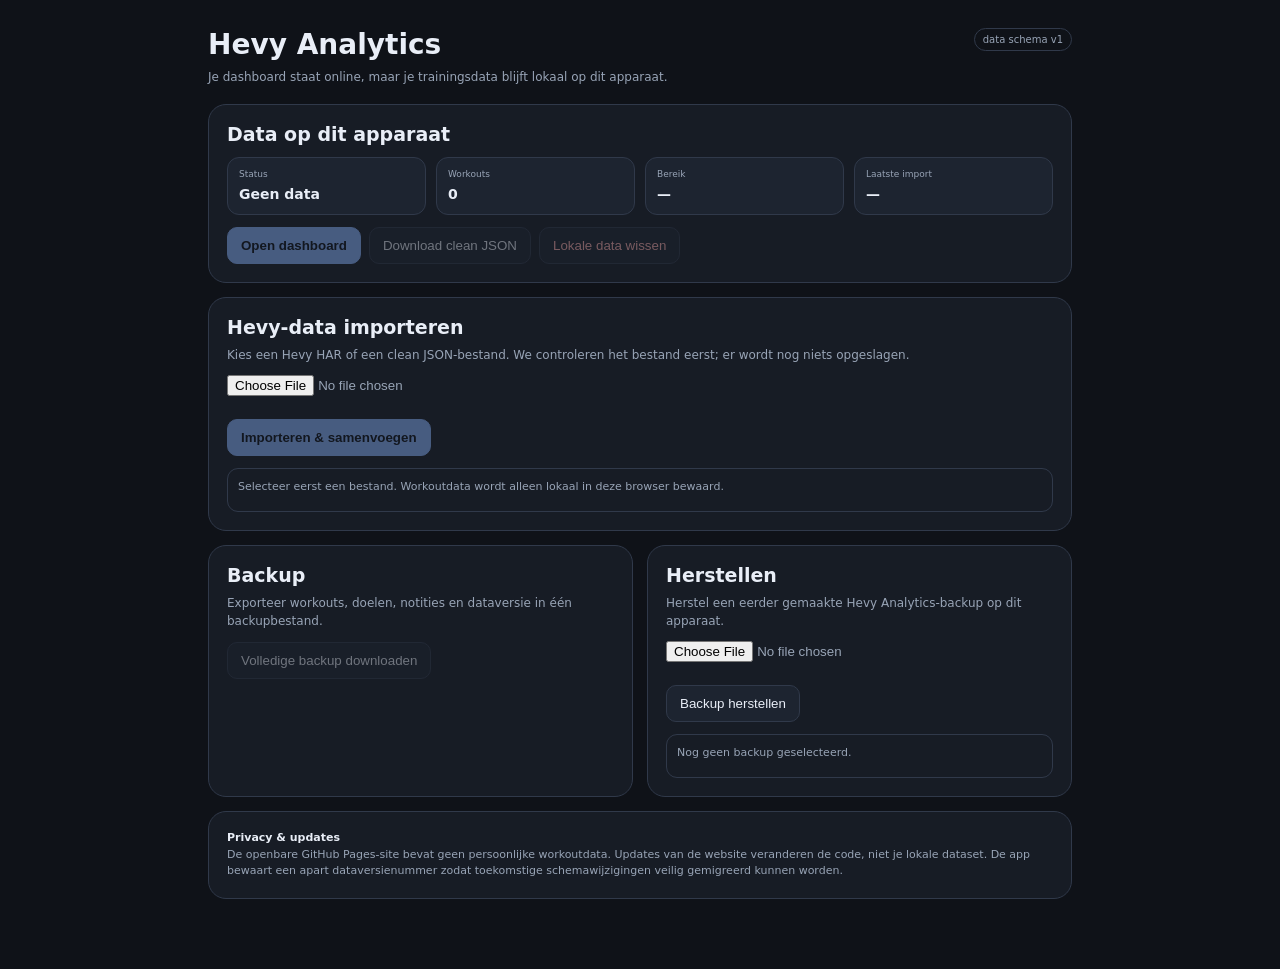
<file: index.html>
<!DOCTYPE html>
<html lang="nl">
<head>
  <meta charset="utf-8">
  <meta name="viewport" content="width=device-width,initial-scale=1,viewport-fit=cover">
  <meta name="theme-color" content="#0f1218">
  <meta name="mobile-web-app-capable" content="yes">
  <meta name="apple-mobile-web-app-capable" content="yes">
  <meta name="apple-mobile-web-app-status-bar-style" content="black-translucent">
  <meta name="apple-mobile-web-app-title" content="Hevy Analytics">
  <link rel="manifest" href="./manifest.webmanifest">
  <link rel="apple-touch-icon" href="./icon-180.png">
  <title>Hevy Analytics</title>
  <style>
    :root{--bg:#0f1218;--panel:#171c25;--panel2:#1d2430;--line:#30394a;--text:#e9eef7;--muted:#98a4b6;--accent:#8ab4ff;--ok:#a9dfb7;--warn:#ffd58a;--err:#ffb0b0}
    *{box-sizing:border-box} body{margin:0;background:var(--bg);color:var(--text);font-family:Inter,system-ui,-apple-system,BlinkMacSystemFont,"Segoe UI",sans-serif}
    .wrap{max-width:900px;margin:0 auto;padding:28px 18px 70px}.hero{display:flex;justify-content:space-between;gap:14px;align-items:flex-start;margin-bottom:18px}
    h1{margin:0 0 7px;font-size:28px} h2{margin:0 0 8px;font-size:19px}.sub,.muted{color:var(--muted);line-height:1.5;font-size:12px}
    .version{color:var(--muted);font-size:10px;border:1px solid var(--line);border-radius:999px;padding:5px 8px;white-space:nowrap}
    .card{background:var(--panel);border:1px solid var(--line);border-radius:18px;padding:18px;margin-top:14px}
    .grid{display:grid;grid-template-columns:repeat(4,minmax(0,1fr));gap:10px;margin-top:12px}.stat{background:var(--panel2);border:1px solid var(--line);border-radius:12px;padding:11px;min-width:0}
    .stat span{display:block;color:var(--muted);font-size:9px;margin-bottom:5px}.stat strong{font-size:14px;word-break:break-word}
    input[type=file]{width:100%;margin:11px 0;color:var(--muted)}button{border:1px solid var(--line);border-radius:10px;padding:10px 13px;background:var(--panel2);color:var(--text);cursor:pointer}
    button.primary{background:var(--accent);color:#0d1118;border-color:var(--accent);font-weight:750}button.danger{color:var(--err)}button:disabled{opacity:.42;cursor:not-allowed}.row{display:flex;flex-wrap:wrap;gap:8px;margin-top:12px}
    .status{min-height:44px;margin-top:12px;padding:10px;border:1px solid var(--line);border-radius:11px;color:var(--muted);font-size:11px;line-height:1.45}
    .status.ok{color:var(--ok);border-color:rgba(169,223,183,.35);background:rgba(169,223,183,.04)}.status.warn{color:var(--warn);border-color:rgba(255,213,138,.35);background:rgba(255,213,138,.04)}.status.err{color:var(--err);border-color:rgba(255,176,176,.35);background:rgba(255,176,176,.04)}
    .preview{display:none;margin-top:12px;border:1px solid var(--line);border-radius:13px;overflow:hidden}.preview.show{display:block}.preview-head{padding:10px 12px;background:var(--panel2);display:flex;justify-content:space-between;gap:10px;align-items:center}.preview-body{padding:12px}
    .preview-grid{display:grid;grid-template-columns:repeat(3,minmax(0,1fr));gap:8px}.preview-cell{background:#141922;border:1px solid var(--line);border-radius:10px;padding:9px}.preview-cell span{display:block;color:var(--muted);font-size:9px;margin-bottom:4px}.preview-cell strong{font-size:12px}
    .checklist{display:grid;gap:6px;margin-top:10px}.check{font-size:10px;color:var(--muted);padding:7px 9px;border-radius:9px;background:#141922;border:1px solid var(--line)}.check.ok{color:var(--ok)}.check.warn{color:var(--warn)}.check.err{color:var(--err)}
    .section-split{display:grid;grid-template-columns:1fr 1fr;gap:14px}.privacy{font-size:11px;color:var(--muted);line-height:1.5}.privacy strong{color:var(--text)}code{background:#11151c;border:1px solid var(--line);padding:2px 5px;border-radius:5px}
    @media(max-width:760px){.grid{grid-template-columns:1fr 1fr}.section-split{grid-template-columns:1fr}.preview-grid{grid-template-columns:1fr 1fr}}@media(max-width:520px){.grid,.preview-grid{grid-template-columns:1fr}.hero{display:block}.version{display:inline-block;margin-top:8px}h1{font-size:24px}}
  </style>
</head>
<body>
<div class="wrap">
  <div class="hero"><div><h1>Hevy Analytics</h1><div class="sub">Je dashboard staat online, maar je trainingsdata blijft lokaal op dit apparaat.</div></div><div class="version">data schema v1</div></div>

  <div class="card">
    <h2>Data op dit apparaat</h2>
    <div class="grid">
      <div class="stat"><span>Status</span><strong id="dataStatus">Geen data</strong></div>
      <div class="stat"><span>Workouts</span><strong id="workoutCount">0</strong></div>
      <div class="stat"><span>Bereik</span><strong id="workoutRange">—</strong></div>
      <div class="stat"><span>Laatste import</span><strong id="lastImport">—</strong></div>
    </div>
    <div class="row"><button id="openDashboard" class="primary" disabled>Open dashboard</button><button id="downloadClean" disabled>Download clean JSON</button><button id="clearData" class="danger" disabled>Lokale data wissen</button></div>
  </div>

  <div class="card">
    <h2>Hevy-data importeren</h2>
    <div class="sub">Kies een Hevy HAR of een clean JSON-bestand. We controleren het bestand eerst; er wordt nog niets opgeslagen.</div>
    <input id="file" type="file" accept=".json,.har,application/json">
    <div id="preview" class="preview"><div class="preview-head"><strong>Import-preview</strong><span id="previewBadge" class="muted">—</span></div><div class="preview-body">
      <div class="preview-grid">
        <div class="preview-cell"><span>Gevonden</span><strong id="pFound">—</strong></div><div class="preview-cell"><span>Nieuw na samenvoegen</span><strong id="pNew">—</strong></div><div class="preview-cell"><span>Na import totaal</span><strong id="pMerged">—</strong></div>
        <div class="preview-cell"><span>Workoutnummers</span><strong id="pRange">—</strong></div><div class="preview-cell"><span>HAR offsets</span><strong id="pOffsets">—</strong></div><div class="preview-cell"><span>Ontbrekende nummers</span><strong id="pMissing">—</strong></div>
      </div><div id="checks" class="checklist"></div>
    </div></div>
    <div class="row"><button id="importBtn" class="primary" disabled>Importeren & samenvoegen</button></div>
    <div id="status" class="status">Selecteer eerst een bestand. Workoutdata wordt alleen lokaal in deze browser bewaard.</div>
  </div>

  <div class="section-split">
    <div class="card"><h2>Backup</h2><div class="sub">Exporteer workouts, doelen, notities en dataversie in één backupbestand.</div><div class="row"><button id="downloadBackup" disabled>Volledige backup downloaden</button></div></div>
    <div class="card"><h2>Herstellen</h2><div class="sub">Herstel een eerder gemaakte Hevy Analytics-backup op dit apparaat.</div><input id="backupFile" type="file" accept=".json,application/json"><div class="row"><button id="restoreBackup">Backup herstellen</button></div><div id="restoreStatus" class="status">Nog geen backup geselecteerd.</div></div>
  </div>

  <div class="card privacy"><strong>Privacy & updates</strong><br>De openbare GitHub Pages-site bevat geen persoonlijke workoutdata. Updates van de website veranderen de code, niet je lokale dataset. De app bewaart een apart dataversienummer zodat toekomstige schemawijzigingen veilig gemigreerd kunnen worden.</div>
</div>

<script>
const KEY="hevy_dashboard_workouts_v18";
const META_KEY="hevy_dashboard_data_meta_v1";
const GOAL_KEY="hevy_dashboard_goals_v1";
const NOTE_KEY="hevy_dashboard_annotations_v1";
const DATA_SCHEMA_VERSION=1;
let pendingImport=null;

function decodeBase64Utf8(s){const bytes=Uint8Array.from(atob(s),c=>c.charCodeAt(0));return new TextDecoder().decode(bytes)}
function workoutKey(w){if(w.id)return `id:${w.id}`;if(w.nth_workout!=null)return `nth:${w.nth_workout}`;return `time:${w.start_time}|${w.name||""}`}
function cleanWorkout(w){
  const start=typeof w.start_time==="number"?w.start_time:Math.floor(new Date(w.start_time).getTime()/1000);const end=typeof w.end_time==="number"?w.end_time:(w.end_time?Math.floor(new Date(w.end_time).getTime()/1000):start);
  return {id:w.id||null,nth_workout:w.nth_workout??null,name:w.name||"Workout",description:w.description||"",start_time:start,end_time:end,created_at:w.created_at||null,estimated_volume_kg:w.estimated_volume_kg??null,include_warmup_sets:!!w.include_warmup_sets,exercises:(w.exercises||[]).map(ex=>({title:ex.title||"Unknown exercise",muscle_group:ex.muscle_group||null,other_muscles:Array.isArray(ex.other_muscles)?ex.other_muscles:[],equipment_category:ex.equipment_category||null,exercise_type:ex.exercise_type||null,rest_seconds:ex.rest_seconds??0,superset_id:ex.superset_id??null,sets:(ex.sets||[]).map((s,i)=>({index:s.index??i,indicator:s.indicator||"normal",reps:s.reps??null,weight_kg:s.weight_kg??null,rpe:s.rpe??null,duration_seconds:s.duration_seconds??null,distance_meters:s.distance_meters??null,completed_at:s.completed_at??null,prs:Array.isArray(s.prs)?s.prs:[]}))}))}
}
function normalize(items){const cleaned=(items||[]).filter(w=>w&&Array.isArray(w.exercises)&&w.start_time!=null).map(cleanWorkout);cleaned.sort((a,b)=>(a.nth_workout??1e9)-(b.nth_workout??1e9)||a.start_time-b.start_time);let next=1;cleaned.forEach(w=>{if(w.nth_workout==null)w.nth_workout=next;next=Math.max(next,w.nth_workout+1)});const dedup=new Map();cleaned.forEach(w=>dedup.set(workoutKey(w),w));return [...dedup.values()].sort((a,b)=>a.nth_workout-b.nth_workout||a.start_time-b.start_time)}
function mergeWorkouts(a,b){const map=new Map();[...normalize(a),...normalize(b)].forEach(w=>map.set(workoutKey(w),w));return [...map.values()].sort((x,y)=>x.nth_workout-y.nth_workout||x.start_time-y.start_time)}
function getMissingNth(workouts){const nums=workouts.map(w=>Number(w.nth_workout)).filter(Number.isFinite).sort((a,b)=>a-b);if(!nums.length)return[];const set=new Set(nums),missing=[];for(let i=nums[0];i<=nums.at(-1);i++)if(!set.has(i))missing.push(i);return missing}
function migrateLocalData(){let meta={};try{meta=JSON.parse(localStorage.getItem(META_KEY)||"{}")}catch(_){}const from=Number(meta.schemaVersion||1);if(from>DATA_SCHEMA_VERSION)throw new Error("Deze lokale data is gemaakt door een nieuwere app-versie.");localStorage.setItem(META_KEY,JSON.stringify({...meta,schemaVersion:DATA_SCHEMA_VERSION}))}
function loadStored(){migrateLocalData();try{const raw=localStorage.getItem(KEY);const data=raw?JSON.parse(raw):[];return Array.isArray(data)?normalize(data):[]}catch{return[]}}
function loadMeta(){try{return JSON.parse(localStorage.getItem(META_KEY)||"{}")}catch{return {}}}
function saveData(workouts,source){const cleaned=normalize(workouts);localStorage.setItem(KEY,JSON.stringify(cleaned));localStorage.setItem(META_KEY,JSON.stringify({...loadMeta(),schemaVersion:DATA_SCHEMA_VERSION,lastImport:new Date().toISOString(),source}))}
function formatDateTime(s){if(!s)return"—";try{return new Intl.DateTimeFormat("nl-NL",{dateStyle:"short",timeStyle:"short"}).format(new Date(s))}catch{return"—"}}
function nthRange(data){const nums=data.map(w=>Number(w.nth_workout)).filter(Number.isFinite);return nums.length?`#${Math.min(...nums)}–#${Math.max(...nums)}`:"—"}
function render(){const data=loadStored(),meta=loadMeta();document.getElementById("dataStatus").textContent=data.length?"Lokaal opgeslagen":"Geen data";document.getElementById("workoutCount").textContent=data.length;document.getElementById("workoutRange").textContent=nthRange(data);document.getElementById("lastImport").textContent=formatDateTime(meta.lastImport);["openDashboard","clearData","downloadClean","downloadBackup"].forEach(id=>document.getElementById(id).disabled=!data.length)}
function setStatus(msg,type=""){const el=document.getElementById("status");el.className=`status ${type}`.trim();el.textContent=msg}
function setRestoreStatus(msg,type=""){const el=document.getElementById("restoreStatus");el.className=`status ${type}`.trim();el.textContent=msg}
function downloadJson(filename,obj){const blob=new Blob([JSON.stringify(obj,null,2)],{type:"application/json"});const url=URL.createObjectURL(blob),a=document.createElement("a");a.href=url;a.download=filename;document.body.appendChild(a);a.click();a.remove();setTimeout(()=>URL.revokeObjectURL(url),1000)}
async function parseFile(file){
  const text=await file.text();let obj;try{obj=JSON.parse(text)}catch{throw new Error("Dit bestand is geen geldige JSON/HAR.")}
  if(Array.isArray(obj))return{workouts:normalize(obj),kind:"JSON",offsets:[],hasOffsetZero:null};if(Array.isArray(obj.workouts))return{workouts:normalize(obj.workouts),kind:"JSON",offsets:[],hasOffsetZero:null};
  if(obj.log&&Array.isArray(obj.log.entries)){const found=[],offsets=[];for(const entry of obj.log.entries){const url=entry?.request?.url||"";if(!url.includes("user_workouts_paged"))continue;const match=url.match(/[?&]offset=(\d+)/);if(match)offsets.push(Number(match[1]));const c=entry?.response?.content||{};let body=c.text;if(!body)continue;try{if(c.encoding==="base64")body=decodeBase64Utf8(body);const payload=JSON.parse(body);if(Array.isArray(payload.workouts))found.push(...payload.workouts)}catch(_){}}if(!found.length)throw new Error("Geen Hevy workout-responses gevonden in deze HAR.");const uniqOffsets=[...new Set(offsets)].sort((a,b)=>a-b);return{workouts:normalize(found),kind:"HAR",offsets:uniqOffsets,hasOffsetZero:uniqOffsets.includes(0)}}
  throw new Error("Geen workouts-lijst of bruikbare Hevy HAR gevonden.")
}
function renderPreview(parsed,fileName){
  const existing=loadStored(),incoming=parsed.workouts,merged=mergeWorkouts(existing,incoming);const incomingKeys=new Set(existing.map(workoutKey));const newCount=incoming.filter(w=>!incomingKeys.has(workoutKey(w))).length;const missing=getMissingNth(incoming);const critical=parsed.kind==="HAR"&&parsed.hasOffsetZero===false;const warnings=[];
  if(parsed.kind==="HAR"){warnings.push({type:parsed.hasOffsetZero?"ok":"err",text:parsed.hasOffsetZero?"HAR bevat offset=0: de nieuwste pagina is meegenomen.":"HAR mist offset=0: waarschijnlijk ontbreken de nieuwste workouts. Import is geblokkeerd."});if(parsed.offsets.length>1){const gaps=[];for(let i=1;i<parsed.offsets.length;i++){const diff=parsed.offsets[i]-parsed.offsets[i-1];if(diff>5)gaps.push(`${parsed.offsets[i-1]}→${parsed.offsets[i]}`)}warnings.push({type:gaps.length?"warn":"ok",text:gaps.length?`Ongewone sprongen in HAR-offsets: ${gaps.join(", ")}.`:"HAR-paginering lijkt aaneengesloten."})}}else warnings.push({type:"ok",text:"JSON-import: geen HAR-offsetcontrole nodig."});
  warnings.push({type:missing.length?"warn":"ok",text:missing.length?`Ontbrekende workoutnummers binnen het gevonden bereik: ${missing.slice(0,20).join(", ")}${missing.length>20?"…":""}`:"Geen gaten in de gevonden workoutnummers."});
  document.getElementById("preview").classList.add("show");document.getElementById("previewBadge").textContent=`${parsed.kind} · ${fileName}`;document.getElementById("pFound").textContent=incoming.length;document.getElementById("pNew").textContent=newCount;document.getElementById("pMerged").textContent=merged.length;document.getElementById("pRange").textContent=nthRange(incoming);document.getElementById("pOffsets").textContent=parsed.offsets.length?parsed.offsets.join(", "):"n.v.t.";document.getElementById("pMissing").textContent=missing.length?missing.join(", "):"geen";document.getElementById("checks").innerHTML=warnings.map(x=>`<div class="check ${x.type}">${x.text}</div>`).join("");pendingImport={...parsed,merged,critical,fileName};document.getElementById("importBtn").disabled=critical||!incoming.length;setStatus(critical?"Deze HAR lijkt onvolledig. Maak een nieuwe HAR waarin ook offset=0 staat.":`${incoming.length} workouts gecontroleerd. Nog niets is opgeslagen.`,critical?"err":"ok")
}
document.getElementById("file").addEventListener("change",async()=>{pendingImport=null;document.getElementById("importBtn").disabled=true;const file=document.getElementById("file").files?.[0];if(!file){document.getElementById("preview").classList.remove("show");setStatus("Selecteer eerst een bestand.");return}setStatus("Bestand wordt gecontroleerd…");try{renderPreview(await parseFile(file),file.name)}catch(err){document.getElementById("preview").classList.remove("show");setStatus(err?.message||String(err),"err")}})
document.getElementById("importBtn").addEventListener("click",()=>{if(!pendingImport||pendingImport.critical)return;try{saveData(pendingImport.merged,`${pendingImport.kind}:${pendingImport.fileName}`);setStatus(`${pendingImport.merged.length} workouts lokaal opgeslagen. Dashboarddata is bijgewerkt.`,"ok");render();renderPreview(pendingImport,pendingImport.fileName)}catch(err){setStatus(`Opslaan mislukt: ${err?.message||err}. Maak eventueel eerst een backup of clean JSON.`,"err")}})
document.getElementById("openDashboard").addEventListener("click",()=>location.href="./dashboard.html")
document.getElementById("downloadClean").addEventListener("click",()=>downloadJson(`hevy_workouts_${new Date().toISOString().slice(0,10)}.json`,{workouts:loadStored()}))
document.getElementById("downloadBackup").addEventListener("click",()=>{const backup={format:"hevy-analytics-backup",backupVersion:1,dataSchemaVersion:DATA_SCHEMA_VERSION,exportedAt:new Date().toISOString(),workouts:loadStored(),goals:JSON.parse(localStorage.getItem(GOAL_KEY)||"[]"),annotations:JSON.parse(localStorage.getItem(NOTE_KEY)||"[]"),meta:loadMeta()};downloadJson(`hevy_analytics_backup_${new Date().toISOString().slice(0,10)}.json`,backup)})
document.getElementById("restoreBackup").addEventListener("click",async()=>{const file=document.getElementById("backupFile").files?.[0];if(!file){setRestoreStatus("Kies eerst een backupbestand.","err");return}try{const obj=JSON.parse(await file.text());if(obj?.format!=="hevy-analytics-backup"||!Array.isArray(obj.workouts))throw new Error("Dit is geen geldige Hevy Analytics-backup.");if(Number(obj.dataSchemaVersion||1)>DATA_SCHEMA_VERSION)throw new Error("Deze backup komt uit een nieuwere dataversie.");saveData(obj.workouts,"backup restore");if(Array.isArray(obj.goals))localStorage.setItem(GOAL_KEY,JSON.stringify(obj.goals));if(Array.isArray(obj.annotations))localStorage.setItem(NOTE_KEY,JSON.stringify(obj.annotations));setRestoreStatus(`${obj.workouts.length} workouts en bijbehorende lokale instellingen hersteld.`,"ok");render()}catch(err){setRestoreStatus(err?.message||String(err),"err")}})
document.getElementById("clearData").addEventListener("click",()=>{if(confirm("Alle lokale workoutdata op dit apparaat wissen? Doelen en notities blijven staan.")){localStorage.removeItem(KEY);localStorage.setItem(META_KEY,JSON.stringify({schemaVersion:DATA_SCHEMA_VERSION}));pendingImport=null;document.getElementById("preview").classList.remove("show");render();setStatus("Lokale workoutdata gewist.")}})
render();
if("serviceWorker" in navigator){window.addEventListener("load",()=>navigator.serviceWorker.register("./service-worker.js").catch(()=>{}))}
</script>
</body>
</html>
</file>
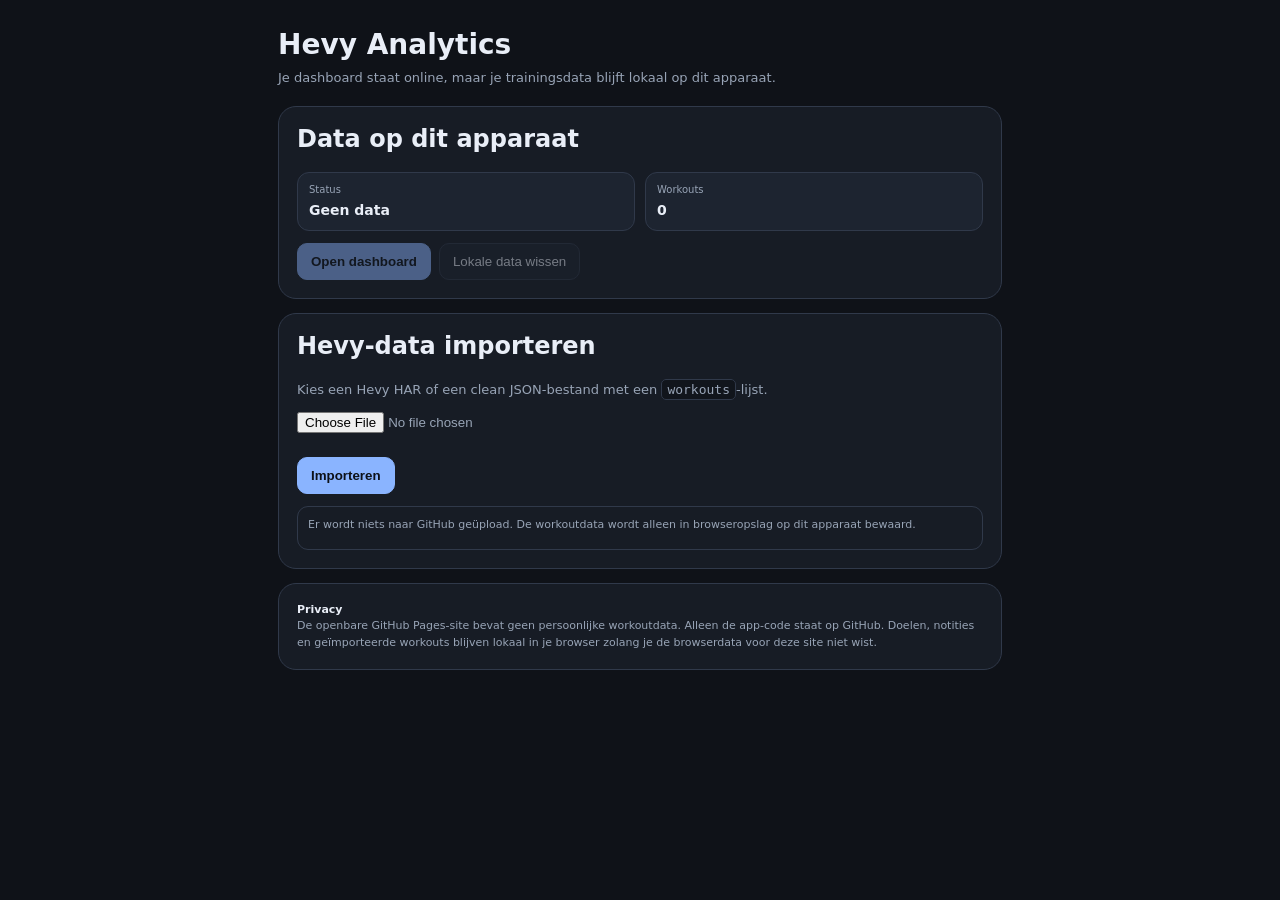
<file: hevy_analytics_public_safe_github_pages/index.html>
<!DOCTYPE html>
<html lang="nl">
<head>
  <meta charset="utf-8">
  <meta name="viewport" content="width=device-width,initial-scale=1,viewport-fit=cover">
  <meta name="theme-color" content="#0f1218">
  <meta name="mobile-web-app-capable" content="yes">
  <meta name="apple-mobile-web-app-capable" content="yes">
  <meta name="apple-mobile-web-app-status-bar-style" content="black-translucent">
  <meta name="apple-mobile-web-app-title" content="Hevy Analytics">
  <link rel="manifest" href="./manifest.webmanifest">
  <link rel="apple-touch-icon" href="./icon-180.png">
  <title>Hevy Analytics</title>
  <style>
    :root{--bg:#0f1218;--panel:#171c25;--panel2:#1d2430;--line:#30394a;--text:#e9eef7;--muted:#98a4b6;--accent:#8ab4ff}
    *{box-sizing:border-box} body{margin:0;background:var(--bg);color:var(--text);font-family:Inter,system-ui,sans-serif}
    .wrap{max-width:760px;margin:0 auto;padding:28px 18px 70px}.hero{margin-bottom:18px}
    h1{margin:0 0 7px;font-size:28px}.sub{color:var(--muted);line-height:1.5;font-size:13px}
    .card{background:var(--panel);border:1px solid var(--line);border-radius:18px;padding:18px;margin-top:14px}
    .grid{display:grid;grid-template-columns:1fr 1fr;gap:10px;margin-top:12px}
    .stat{background:var(--panel2);border:1px solid var(--line);border-radius:12px;padding:11px}
    .stat span{display:block;color:var(--muted);font-size:10px;margin-bottom:5px}.stat strong{font-size:14px}
    input[type=file]{width:100%;margin:12px 0;color:var(--muted)}
    button{border:1px solid var(--line);border-radius:10px;padding:10px 13px;background:var(--panel2);color:var(--text);cursor:pointer}
    button.primary{background:var(--accent);color:#0d1118;border-color:var(--accent);font-weight:750}
    button:disabled{opacity:.45;cursor:not-allowed}.row{display:flex;flex-wrap:wrap;gap:8px;margin-top:12px}
    .status{min-height:44px;margin-top:12px;padding:10px;border:1px solid var(--line);border-radius:11px;color:var(--muted);font-size:11px;line-height:1.45}
    .status.ok{color:#a9dfb7;border-color:rgba(169,223,183,.35)} .status.err{color:#ffb0b0;border-color:rgba(255,176,176,.35)}
    code{background:#11151c;border:1px solid var(--line);padding:2px 5px;border-radius:5px}
    .privacy{font-size:11px;color:var(--muted);line-height:1.5}.privacy strong{color:var(--text)}
    @media(max-width:600px){.grid{grid-template-columns:1fr}h1{font-size:24px}}
  </style>
</head>
<body>
<div class="wrap">
  <div class="hero">
    <h1>Hevy Analytics</h1>
    <div class="sub">Je dashboard staat online, maar je trainingsdata blijft lokaal op dit apparaat.</div>
  </div>

  <div class="card">
    <h2 style="margin-top:0">Data op dit apparaat</h2>
    <div class="grid">
      <div class="stat"><span>Status</span><strong id="dataStatus">Geen data</strong></div>
      <div class="stat"><span>Workouts</span><strong id="workoutCount">0</strong></div>
    </div>
    <div class="row">
      <button id="openDashboard" class="primary" disabled>Open dashboard</button>
      <button id="clearData" disabled>Lokale data wissen</button>
    </div>
  </div>

  <div class="card">
    <h2 style="margin-top:0">Hevy-data importeren</h2>
    <div class="sub">Kies een Hevy HAR of een clean JSON-bestand met een <code>workouts</code>-lijst.</div>
    <input id="file" type="file" accept=".json,.har,application/json">
    <div class="row">
      <button id="importBtn" class="primary">Importeren</button>
    </div>
    <div id="status" class="status">Er wordt niets naar GitHub geüpload. De workoutdata wordt alleen in browseropslag op dit apparaat bewaard.</div>
  </div>

  <div class="card privacy">
    <strong>Privacy</strong><br>
    De openbare GitHub Pages-site bevat geen persoonlijke workoutdata. Alleen de app-code staat op GitHub.
    Doelen, notities en geïmporteerde workouts blijven lokaal in je browser zolang je de browserdata voor deze site niet wist.
  </div>
</div>

<script>
const KEY="hevy_dashboard_workouts_v18";

function decodeBase64Utf8(s){
  const bytes=Uint8Array.from(atob(s),c=>c.charCodeAt(0));
  return new TextDecoder().decode(bytes);
}
function workoutKey(w){
  if(w.id) return `id:${w.id}`;
  if(w.nth_workout!=null) return `nth:${w.nth_workout}`;
  return `time:${w.start_time}|${w.name||""}`;
}
function cleanWorkout(w){
  const start=typeof w.start_time==="number"?w.start_time:Math.floor(new Date(w.start_time).getTime()/1000);
  const end=typeof w.end_time==="number"?w.end_time:(w.end_time?Math.floor(new Date(w.end_time).getTime()/1000):start);
  return {
    id:w.id||null,nth_workout:w.nth_workout??null,name:w.name||"Workout",description:w.description||"",
    start_time:start,end_time:end,created_at:w.created_at||null,estimated_volume_kg:w.estimated_volume_kg??null,
    include_warmup_sets:!!w.include_warmup_sets,
    exercises:(w.exercises||[]).map(ex=>({
      title:ex.title||"Unknown exercise",muscle_group:ex.muscle_group||null,
      other_muscles:Array.isArray(ex.other_muscles)?ex.other_muscles:[],
      equipment_category:ex.equipment_category||null,exercise_type:ex.exercise_type||null,
      rest_seconds:ex.rest_seconds??0,superset_id:ex.superset_id??null,
      sets:(ex.sets||[]).map((s,i)=>({
        index:s.index??i,indicator:s.indicator||"normal",reps:s.reps??null,weight_kg:s.weight_kg??null,
        rpe:s.rpe??null,duration_seconds:s.duration_seconds??null,distance_meters:s.distance_meters??null,
        completed_at:s.completed_at??null,prs:Array.isArray(s.prs)?s.prs:[]
      }))
    }))
  };
}
function normalize(items){
  const cleaned=(items||[]).filter(w=>w&&Array.isArray(w.exercises)&&w.start_time!=null).map(cleanWorkout);
  cleaned.sort((a,b)=>(a.nth_workout??1e9)-(b.nth_workout??1e9)||a.start_time-b.start_time);
  let next=1;
  cleaned.forEach(w=>{if(w.nth_workout==null)w.nth_workout=next;next=Math.max(next,w.nth_workout+1)});
  const dedup=new Map(); cleaned.forEach(w=>dedup.set(workoutKey(w),w));
  return [...dedup.values()].sort((a,b)=>a.nth_workout-b.nth_workout||a.start_time-b.start_time);
}
async function parseFile(file){
  const text=await file.text();
  let obj; try{obj=JSON.parse(text)}catch{throw new Error("Dit bestand is geen geldige JSON/HAR.")}
  if(Array.isArray(obj)) return normalize(obj);
  if(Array.isArray(obj.workouts)) return normalize(obj.workouts);
  if(obj.log&&Array.isArray(obj.log.entries)){
    const found=[];
    for(const entry of obj.log.entries){
      const url=entry?.request?.url||"";
      if(!url.includes("user_workouts_paged")) continue;
      const c=entry?.response?.content||{}; let body=c.text; if(!body)continue;
      try{
        if(c.encoding==="base64") body=decodeBase64Utf8(body);
        const payload=JSON.parse(body);
        if(Array.isArray(payload.workouts)) found.push(...payload.workouts);
      }catch(_){}
    }
    if(!found.length) throw new Error("Geen Hevy workout-responses gevonden in deze HAR.");
    return normalize(found);
  }
  throw new Error("Geen workouts-lijst of bruikbare Hevy HAR gevonden.");
}
function loadStored(){
  try{
    const raw=localStorage.getItem(KEY);
    const data=raw?JSON.parse(raw):[];
    return Array.isArray(data)?data:[];
  }catch{return[]}
}
function render(){
  const data=loadStored();
  document.getElementById("dataStatus").textContent=data.length?"Lokaal opgeslagen":"Geen data";
  document.getElementById("workoutCount").textContent=data.length;
  document.getElementById("openDashboard").disabled=!data.length;
  document.getElementById("clearData").disabled=!data.length;
}
function setStatus(msg,type=""){const el=document.getElementById("status");el.className=`status ${type}`.trim();el.textContent=msg}
document.getElementById("importBtn").addEventListener("click",async()=>{
  const file=document.getElementById("file").files?.[0];
  if(!file){setStatus("Kies eerst een HAR- of JSON-bestand.","err");return}
  setStatus("Bestand wordt gecontroleerd…");
  try{
    const incoming=await parseFile(file);
    const existing=loadStored();
    const map=new Map(); [...existing,...incoming].map(cleanWorkout).forEach(w=>map.set(workoutKey(w),w));
    const merged=[...map.values()].sort((a,b)=>a.nth_workout-b.nth_workout||a.start_time-b.start_time);
    localStorage.setItem(KEY,JSON.stringify(merged));
    setStatus(`${merged.length} workouts lokaal opgeslagen. Je kunt het dashboard nu openen.`,"ok");
    render();
  }catch(err){setStatus(err?.message||String(err),"err")}
});
document.getElementById("openDashboard").addEventListener("click",()=>location.href="./dashboard.html");
document.getElementById("clearData").addEventListener("click",()=>{
  if(confirm("Lokale workoutdata van dit apparaat wissen?")){
    localStorage.removeItem(KEY);render();setStatus("Lokale workoutdata gewist.");
  }
});
render();

if("serviceWorker" in navigator){
  window.addEventListener("load",()=>navigator.serviceWorker.register("./service-worker.js").catch(()=>{}));
}
</script>
</body>
</html>
</file>
